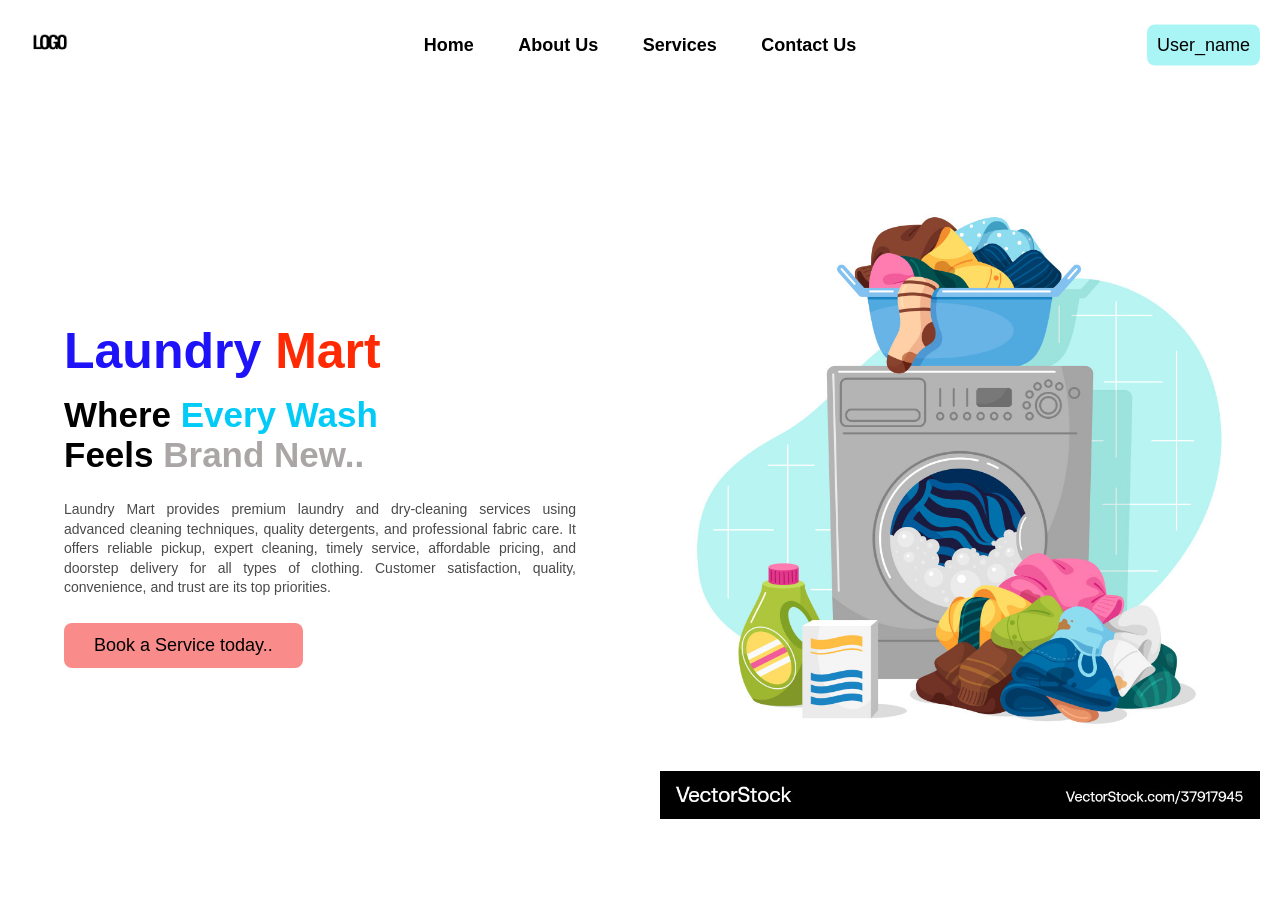
<file: index.html>
<!DOCTYPE html>
<html lang="en">
<head>
    <meta charset="UTF-8">
    <meta name="viewport" content="width=device-width, initial-scale=1.0">
    <title>Document</title>
    <link rel="stylesheet" href="style.css">
</head>
<body>
    <nav>
    <!-- Logo -->
    <div class="logo">
        <img src="logo.png" alt="Logo">
    </div>

    <!-- Navigation Menu -->
    <ul class="list">
        <li><a href="#">Home</a></li>
        <li><a href="#">About Us</a></li>
        <li><a href="#">Services</a></li>
        <li><a href="#">Contact Us</a></li>
    </ul>

    <!-- User -->
    <div class="user">
        <button class="username">User_name</button>
    </div>
</nav>

<div class="container">

    <!-- Left Section -->
    <div class="left">
        <h1>
            <span id="id1">Laundry</span> <span id="id2">Mart</span>
        </h1>
        <h2>Where <span id="id3">Every Wash</span>
            <br>Feels <span id="id4">Brand New..</span></h2>

        <p id="parag">
            Laundry Mart provides premium laundry and dry-cleaning services using advanced cleaning techniques, 
            quality detergents, and professional fabric care. It offers reliable pickup, expert cleaning, timely 
            service, affordable pricing, and doorstep delivery for all types of clothing. Customer satisfaction, 
            quality, convenience, and trust are its top priorities.
        </p>

        <button id="booking">Book a Service today..</button>
    </div>

    <!-- Right Section -->
    <div class="right">
        <img id="img1" src="laundry.jpg" alt="Laundry Mart">
    </div>

</div>
    
</body>
</html>
</file>
<file: style.css>
* {
    margin: 0;
    padding: 0;
    box-sizing: border-box;
}

html, body {
    width: 100%;
    height: 100%;
    overflow: hidden;
    font-family: Arial, Helvetica, sans-serif;
}

nav {
    position: relative;
    width: 100%;
    height: 10vh;
}

.logo {
    position: absolute;
    left: 20px;
    top: 50%;
    transform: translateY(-50%);
}

.logo img {
    width: 60px;
    height: 60px;
    object-fit: contain;
}

nav ul {
    list-style: none;
    text-align: center;
    line-height: 10vh;
}

nav ul li {
    display: inline-flex;
    margin: 0 20px;
}

nav ul li a {
    text-decoration: none;
    color: black;
    font-size: 18px;
    font-weight: bold;
}

a:hover { color: #ff2a04; }

.user {
    position: absolute;
    right: 20px;
    top: 50%;
    transform: translateY(-50%);
}

.user span {
    margin-left: 8px;
    font-size: 18px;
    vertical-align: middle;
}

.username {
    background-color: rgb(169, 245, 245);
    padding: 10px 10px;
    font-size: 18px;
    border: none;
    border-radius: 8px;
    cursor: pointer;
}

#id1 { color: #1d12f8; }
#id2 { color: #ff2a04; }
#id3 { color: rgb(2, 203, 248); }
#id4 { color: #aaa6a6; }

.container {
    display: flex;
    width: 100%;
    height: 90vh;
}

/* Container: Left */
.left {
    width: 50%;
    height: 100%;
    padding: 8vh 5vw;
    display: flex;
    flex-direction: column;
    justify-content: center;
}

.left h1 {
    font-size: 50px;
    margin-bottom: 15px;
}

.left h2 {
    font-size: 35px;
    margin-bottom: 15px;
}

.left p {
    font-size: 14px;
    line-height: 1.4;
    text-align: justify;
    margin-top: 10px;
    margin-bottom: 25px;
    color: #4b4a4a;
}

.left button {                                        
    background-color: rgb(250, 139, 139);
    padding: 12px 30px;
    font-size: 18px;
    border: none;
    border-radius: 8px;
    cursor: pointer;
    align-self: flex-start;
}

/* Container: Right */
.right {
    width: 50%;
    height: 100%;
    display: flex;
    justify-content: center;
    align-items: center;
    padding: 20px;
}

.right img {
    max-width: 100%;
    max-height: 100%;
    width: auto;
    height: auto;
    object-fit: contain;
}

/* Media Queries for different views */

/* For Tablet View */
@media (min-width: 768px) and (max-width: 1023px) {
    .logo img { width: 50px; height: 50px; }
    nav ul li a { font-size: 14px; }
    .username { font-size: 14px; }
    .left h1 { font-size: 36px; }
    .left h2 { font-size: 24px; }
    .left p { font-size: 13px; }
    .left button { font-size: 14px; }
}

/* For Mobile View */
@media (max-width: 767px) {
    .container {
        flex-direction: column;
        height: 90vh;
    }
    
    .left {
        width: 100%;
        height: 55%;
        padding: 20px 5vw;
        align-items: center;
        text-align: center;
    }

    .right {
        width: 100%;
        height: 45%;
        padding: 10px;
    }

    nav > ul { display: none; }     /*  Hide UL  */

    .left h1 { font-size: 26px; margin-bottom: 8px; }
    .left h2 { font-size: 16px; margin-bottom: 8px; }
    .left p { font-size: 12px; margin-bottom: 15px; }
    .left button { font-size: 13px; align-self: center; }
    .username { font-size: 12px; }
    .logo img { width: 45px; height: 45px; }
  
}
</file>
